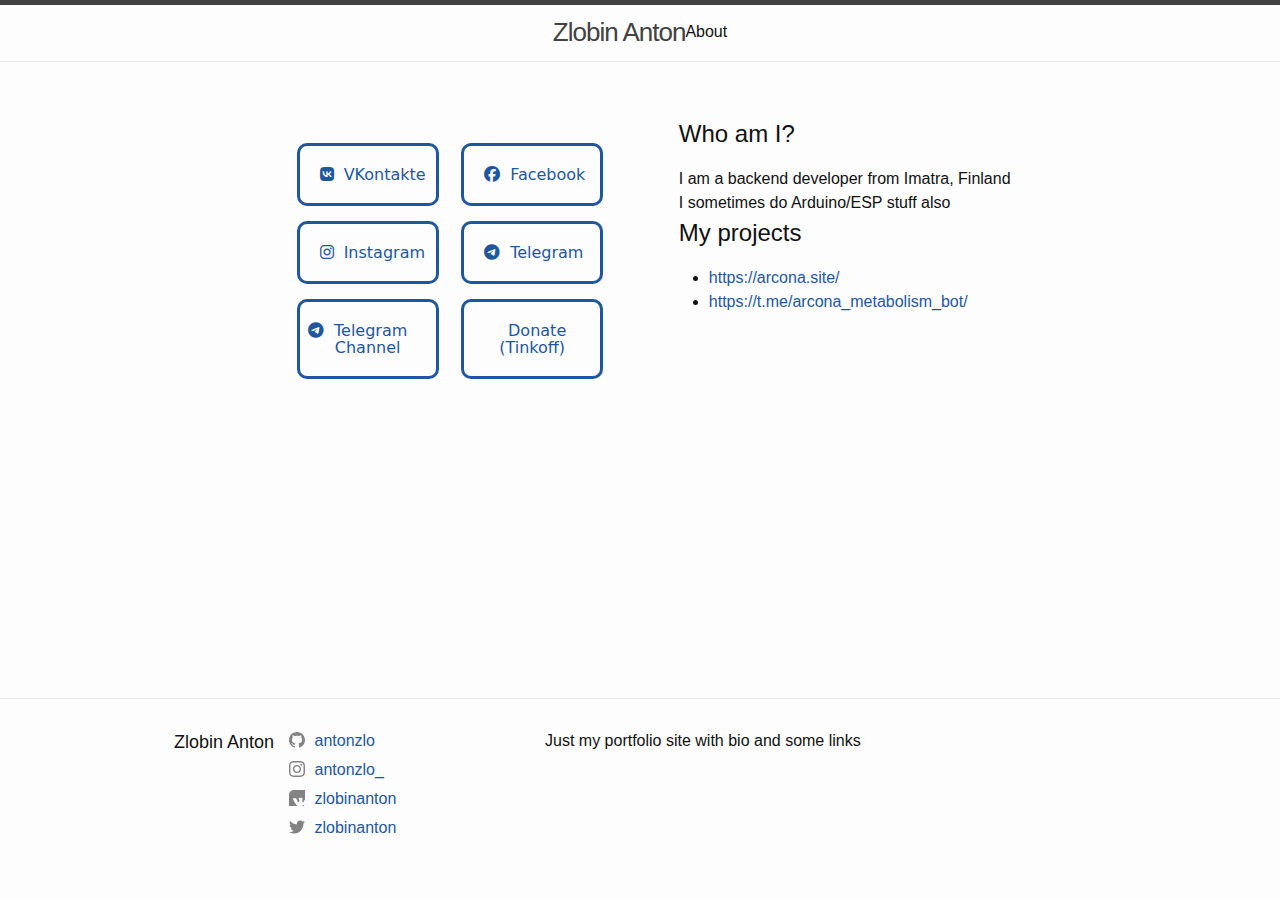
<file: index.html>
<!DOCTYPE html>
<html lang="en">
<head>
<style> 
@font-face {
    font-family: "FontAwesome";
    font-display: swap;
     font-weight:400;
		   src:url(//cdnjs.cloudflare.com/ajax/libs/font-awesome/6.4.0/webfonts/fa-brands-400.woff2) format("woff2"),
			   url(//cdnjs.cloudflare.com/ajax/libs/font-awesome/6.4.0/webfonts/fa-brands-400.ttf) format("truetype")
}
	
.fa {
  padding: 20px;
  font-size: 30px;
  width: 50px;
  text-align: center;
  text-decoration: none;
  border: solid;
    border-radius: 10px;
    border-spacing: 1px;
    min-width: 6em;

    display: inline-block;
    font: normal normal normal 14px/1 FontAwesome;
    font-size: inherit;
    text-rendering: auto;
    -webkit-font-smoothing: antialiased;
    -moz-osx-font-smoothing: grayscale
}
.multiline.fa-telegram:before  {
    margin-left: -20px;
}
/* Add a hover effect if you want */
.fa:hover {
  opacity: 0.7;
  }
	.fa-facebook:before {
    content: "\f09a"
}
	.fa-vk:before {
    content: "\f189"
}
	.fa-instagram:before {
    content: "\f16d"
}
	.fa-telegram:before {
    content: "\f2c6"
}

	
    .sn {
  margin-left:10px;
  font-family: system-ui, -apple-system, BlinkMacSystemFont, 'Segoe UI', Roboto, Oxygen, Ubuntu, Cantarell, 'Open Sans', 'Helvetica Neue', sans-serif;
  }</style>
  <meta charset="utf-8">
  <meta http-equiv="X-UA-Compatible" content="IE=edge">
  <meta name="viewport" content="width=device-width, initial-scale=1">
<title>Zlobin Anton | Just my portfolio site with bio and some links</title>
<meta property="og:title" content="Zlobin Anton">
<meta property="og:locale" content="en">
<meta name="description" content="Just my portfolio site with bio and some links">
<meta property="og:description" content="Just my portfolio site with bio and some links">
<link rel="canonical" href="https://zlobinanton.tk/">
<meta property="og:url" content="https://zlobinanton.tk/">
<meta property="og:site_name" content="Zlobin Anton">
<meta property="og:type" content="website">
<meta name="twitter:card" content="summary">
<meta property="twitter:title" content="Zlobin Anton">
<script type="application/ld+json">
{"@context":"https://schema.org","@type":"WebSite","description":"Just my portfolio site with bio and some links","headline":"Zlobin Anton","name":"Zlobin Anton","url":"https://zlobinanton.tk/"}</script>
<!--<link rel="preload" href="//cdnjs.cloudflare.com/ajax/libs/font-awesome/4.7.0/css/font-awesome.min.css" as="style" onload="this.onload=null;this.rel='stylesheet'">
<noscript><link rel="stylesheet" href="//cdnjs.cloudflare.com/ajax/libs/font-awesome/4.7.0/css/font-awesome.min.css"></noscript>-->
	<meta name="theme-color" content="#ffffff">
<link rel="icon" href="favicon.svg">
	<link rel="apple-touch-icon" sizes="180x180" href="/favicon-180.png">
	<meta name="msapplication-TileImage" content="/favicon-144.png">
	<meta name="msapplication-config" content="/browserconfig.xml">
	  <style>/** Reset some basic elements */
body, h1, h2, h3, h4, h5, h6, p, hr, dl, dd, ol, ul { margin: 0; padding: 0; }
/** Basic styling */
body { font: 400 16px/1.5 -apple-system, BlinkMacSystemFont, "Segoe UI", Roboto, Helvetica, Arial, sans-serif, "Apple Color Emoji", "Segoe UI Emoji", "Segoe UI Symbol"; color: #111; background-color: #fdfdfd; text-size-adjust: 100%; -webkit-font-feature-settings: "kern" 1; -moz-font-feature-settings: "kern" 1; -o-font-feature-settings: "kern" 1; font-feature-settings: "kern" 1; font-kerning: normal; display: flex; min-height: 100vh; flex-direction: column; }
/** Set `margin-bottom` to maintain vertical rhythm */
h1, h2, h3, h4, h5, h6, p, blockquote, pre, ul, ol, dl, figure, .highlight { margin-bottom: 15px; }
/** `main` element */
main { display: block; /* Default value of `display` of `main` element is 'inline' in IE 11. */ }
/** Lists */
ul, ol { margin-left: 30px; }
li > ul, li > ol { margin-bottom: 0; }
/** Headings */
h1, h2, h3, h4, h5, h6 { font-weight: 400; }
/** Links */
a { color: #1e57a0; text-decoration: none; transition: 0.2s all; }
a:visited { color: #1756a9; }
a:hover { color: #2196f3; text-decoration: underline; transition: 0.2s all; }
.social-media-list a:hover { text-decoration: none; }
.social-media-list a:hover .username { text-decoration: underline; }
/** Wrapper */
.wrapper { max-width: -webkit-calc(800px - (30px * 2)); max-width: calc(800px - (30px * 2)); margin-right: auto; margin-left: auto; padding-right: 30px; padding-left: 30px; }
@media screen and (max-width: 800px) { .wrapper { max-width: -webkit-calc(800px - (30px)); max-width: calc(800px - (30px)); padding-right: 15px; padding-left: 15px; } }
/** Clearfix */
.footer-col-wrapper:after, .wrapper:after { content: ""; display: table; clear: both; }
/** Icons */
.svg-icon { width: 16px; height: 16px; display: inline-block; fill: #828282; padding-right: 5px; vertical-align: text-top; }
.social-media-list li + li { padding-top: 5px; }
/** Site header */
.site-header { border-top: 5px solid #424242; border-bottom: 1px solid #e8e8e8; min-height: 55.95px; position: relative; }
.site-title { font-size: 26px; font-weight: 300; line-height: 54px; letter-spacing: -1px; margin-bottom: 0; float: left; }
.site-title, .site-title:visited { color: #424242; }
.site-nav { float: right; line-height: 54px; }
.site-nav .nav-trigger { display: none; }
.site-nav .menu-icon { display: none; }
.site-nav .page-link { color: #111; line-height: 1.5; }
.site-nav .page-link:not(:last-child) { margin-right: 20px; }
@media screen and (max-width: 600px) { 
    .site-nav { position: absolute; top: 9px; right: 15px; background-color: #fdfdfd; border: 1px solid #e8e8e8; border-radius: 5px; text-align: right; } .site-nav label[for="nav-trigger"] { display: block; float: right; width: 36px; height: 36px; z-index: 2; cursor: pointer; } .site-nav .menu-icon { display: block; float: right; width: 36px; height: 26px; line-height: 0; padding-top: 10px; text-align: center; } .site-nav .menu-icon > svg { fill: #424242; } .site-nav input ~ .trigger { clear: both; display: none; } .site-nav input:checked ~ .trigger { display: block; padding-bottom: 5px; } .site-nav .page-link { display: block; padding: 5px 10px; margin-left: 20px; } .site-nav .page-link:not(:last-child) { margin-right: 0; } 
}
/** Site footer */
.site-footer { border-top: 1px solid #e8e8e8; padding: 30px 0; }
.footer-heading { font-size: 18px; margin-bottom: 15px; }
.contact-list, .social-media-list { list-style: none; margin-left: 0; }
.footer-col-wrapper { font-size: 15px; color: #828282; margin-left: -15px; }
.footer-col { float: left; margin-bottom: 15px; padding-left: 15px; }
.footer-col-1 { width: -webkit-calc(35% - (30px / 2)); width: calc(35% - (30px / 2)); }
.footer-col-2 { width: -webkit-calc(20% - (30px / 2)); width: calc(20% - (30px / 2)); }
.footer-col-3 { width: -webkit-calc(45% - (30px / 2)); width: calc(45% - (30px / 2)); }
@media screen and (max-width: 800px) { .footer-col-1, .footer-col-2 { width: -webkit-calc(50% - (30px / 2)); width: calc(50% - (30px / 2)); } .footer-col-3 { width: -webkit-calc(100% - (30px / 2)); width: calc(100% - (30px / 2)); } }
@media screen and (max-width: 600px) { .footer-col { float: none; width: -webkit-calc(100% - (30px / 2)); width: calc(100% - (30px / 2)); } }
/** Page content */
.page-content { padding: 30px 0; flex: 1; }
@media screen and (min-width: 600px) {
    .wrapper {
        padding: 0px;
        max-width: 100%;
        justify-content: center;
        display: flex;
        align-content: center;
    } 
}</style>
</head>
<body><header class="site-header" role="banner">
  <div class="wrapper"><a class="site-title" rel="author" href="/">Zlobin Anton</a><nav class="site-nav">
        <input type="checkbox" id="nav-trigger" class="nav-trigger">
        <label for="nav-trigger">
          <span class="menu-icon">
            <svg viewBox="0 0 18 15" width="18px" height="15px">
              <path d="M18,1.484c0,0.82-0.665,1.484-1.484,1.484H1.484C0.665,2.969,0,2.304,0,1.484l0,0C0,0.665,0.665,0,1.484,0 h15.032C17.335,0,18,0.665,18,1.484L18,1.484z M18,7.516C18,8.335,17.335,9,16.516,9H1.484C0.665,9,0,8.335,0,7.516l0,0 c0-0.82,0.665-1.484,1.484-1.484h15.032C17.335,6.031,18,6.696,18,7.516L18,7.516z M18,13.516C18,14.335,17.335,15,16.516,15H1.484 C0.665,15,0,14.335,0,13.516l0,0c0-0.82,0.665-1.483,1.484-1.483h15.032C17.335,12.031,18,12.695,18,13.516L18,13.516z"></path>
            </svg>
          </span>
        </label>
        <div class="trigger"><a class="page-link" href="/about/">About</a></div>
      </nav></div>
</header>
<main class="page-content" aria-label="Content">
      <div class="wrapper" style="padding: 0px;max-width: 100%;">
        <div class="home" style="display:grid;grid-template-columns: 50% 50%;grid-gap: 15px;padding: 4%;margin-right: 0.5em;max-width: 600px;">
          <a href="https://vk.com/zlobinanton" class="fa fa-vk"><span class='sn'>VKontakte</span></a>
<a href="https://facebook.com/vk.zlobinanton" class="fa fa-facebook"><span class='sn'>Facebook</span></a>
<a href="https://instagram.com/antonzlo_" class="fa fa-instagram"><span class='sn'>Instagram</span></a>
<a href="https://t.me/antonzlo" class="fa fa-telegram"><span class='sn'>Telegram</span></a>     
 <a href="https://t.me/antonzlo_channel" class="fa fa-telegram multiline"><span class='sn'>Telegram Channel</span></a>     
 <a href="https://tinkoffbank.onelink.me/1923863684?c=crowdlink&af_dp=tinkoffbank://Main/TransferToPeople?targetAccountId=5184614765&af_cost_model=mln.unp" class="fa fa-tinkoff"><span class="sn">Donate (Tinkoff)</span></a>    </div>
<div class="home" style="padding: 1.5em;">
        <h2>Who am I?</h2>
<span>I am a backend developer from Imatra, Finland<br>I sometimes do Arduino/ESP stuff also</span><h2>My projects
</h2><span><ul><li class='lin'>https://arcona.site/</li>
  <li class='lin'>https://t.me/arcona_metabolism_bot/</li></ul></span>    
        </div>
      </div>
  <script>document.querySelectorAll('li.lin').forEach(x=>x.innerHTML = `<a href='${x.innerText}'>${x.innerText}</a>`)</script>
    </main><footer class="site-footer h-card">
  <data class="u-url" href="/"></data>
  <div class="wrapper">
    <h2 class="footer-heading">Zlobin Anton</h2>
      <div class="footer-col footer-col-2"><ul class="social-media-list">
        <li><a href="https://github.com/antonzlo"><svg class="svg-icon"><use xlink:href="/assets/minima-social-icons.svg#github"></use></svg> <span class="username">antonzlo</span></a></li>
        <li><a href="https://instagram.com/antonzlo_"><svg class="svg-icon"><use xlink:href="/assets/minima-social-icons.svg#instagram"></use></svg> <span class="username">antonzlo_</span></a></li>
        <li><a href="https://vk.com/zlobinanton"><svg class="svg-icon"><use xlink:href="/assets/minima-social-icons.svg#vk"></use></svg> <span class="username">zlobinanton</span></a></li>
        <li><a href="https://www.twitter.com/zlobinanton"><svg class="svg-icon"><use xlink:href="/assets/minima-social-icons.svg#twitter"></use></svg> <span class="username">zlobinanton</span></a></li></ul>
</div>
      <div class="footer-col footer-col-3">
        <p>Just my portfolio site with bio and some links</p>
      </div>
    </div>
  </div>
</footer>
<script async src="https://www.googletagmanager.com/gtag/js?id=G-VXX28RMKDT"></script>
<script>
  window.dataLayer = window.dataLayer || [];
  function gtag(){dataLayer.push(arguments);}
  gtag('js', new Date());
  gtag('config', 'G-VXX28RMKDT');
</script>
</body></html>
</file>
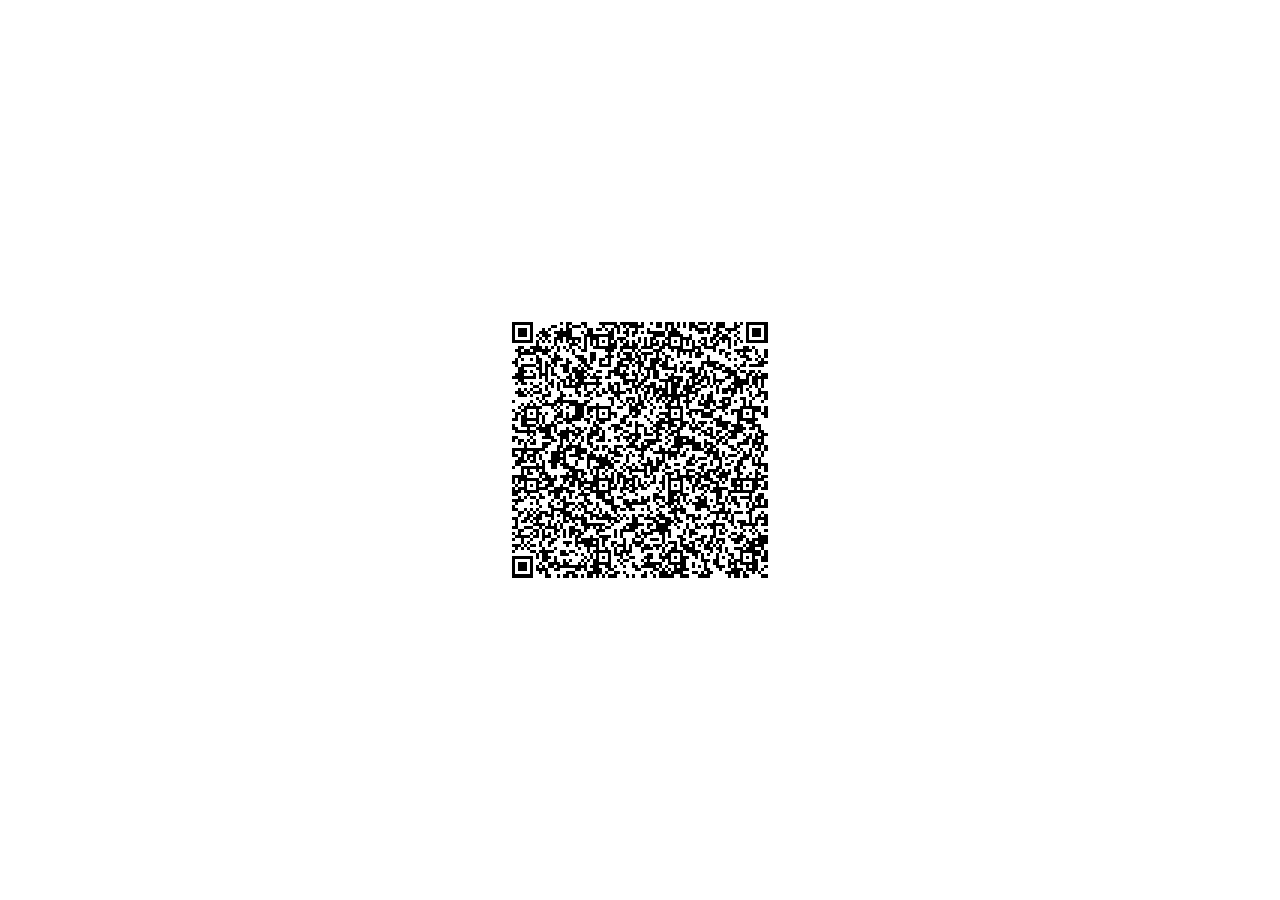
<file: led/index.html>
<!DOCTYPE html>
<html lang="en">
<head>
    <meta charset="UTF-8">
    <meta name="viewport" content="width=device-width, initial-scale=1.0">
    <meta name="theme-color" content="#000000">
    <title>P2P</title>

    <link rel="manifest" href="manifest.json">
    <link rel="apple-touch-icon" href="favicon-192.png">
    <script>
        if ('serviceWorker' in navigator) {
            navigator.serviceWorker.register('service-worker.js');
        }
    </script>
    <style>
        html, body {
            margin: 0;
            padding: 0;
            width: 100%;
            height: 100%;
            display: flex;
            justify-content: center;
            align-items: center;
        }
        #qrcode {
            width: 256px;
            height: 256px;
            margin: 10px;
        }
    </style>
    <script src="qrcode.min.js"></script>
</head>
<body>
    <div id="qrcode"></div>
    <script>
        // try to negotiate a connection locally without a signaling server
        const p2p = new RTCPeerConnection({

        });
        p2p.onicecandidate = (event) => {
            if(event.candidate){
                console.log('New ICE candidate: ', JSON.stringify(event.candidate));
            }
            else console.log(event);
        }
        p2p.oniceconnectionstatechange = (event) => {
            console.log('ICE connection state change: ', p2p.iceConnectionState);
        }
        p2p.onicegatheringstatechange = (event) => {
            console.log('ICE gathering state change: ', p2p.iceGatheringState);
        }
        p2p.onnegotiationneeded = (event) => {
            console.log('Negotiation needed: ', event);
        }
        p2p.onsignalingstatechange = (event) => {
            console.log('Signaling state change: ', p2p.signalingState);
        }
        p2p.ontrack = (event) => {
            console.log('Track: ', event);
        }
        p2p.ondatachannel = (event) => {
            console.log('Data channel: ', event);
        }
        p2p.onconnectionstatechange = (event) => {
            console.log('Connection state change: ', p2p.connectionState);
        }
        p2p.onicecandidateerror = (event) => {
            console.log('ICE candidate error: ', event);
        }
        // initiate the connection
        p2p.createOffer({
            offerToReceiveAudio: false,
            offerToReceiveVideo: false  
        }).then((offer) => {
            console.log('Offer: ', offer);
            let qr = new QRCode(document.getElementById('qrcode'), {
                text: 'https://zlobinanton.ovh/control/?offer='+encodeURIComponent(JSON.stringify(offer)),
                width: 256,
                height: 256
            });
            //document.write(JSON.stringify(offer));
            p2p.setLocalDescription(offer);
        }).catch((error) => {
            console.error('Error creating offer: ', error);
        });
        // fullscreen the QR code
        /* document.getElementById('qrcode').style.width = '100%';
        document.getElementById('qrcode').style.height = '100%';
        // fullscreen the window
        document.body.style.width = '100%';
        document.body.style.height = '100%'; */
        // request fullscreen
        document.getElementById('qrcode').onclick = () => {
            document.body.requestFullscreen();
        }
        
        
    </script>
</body>
</html>
</file>
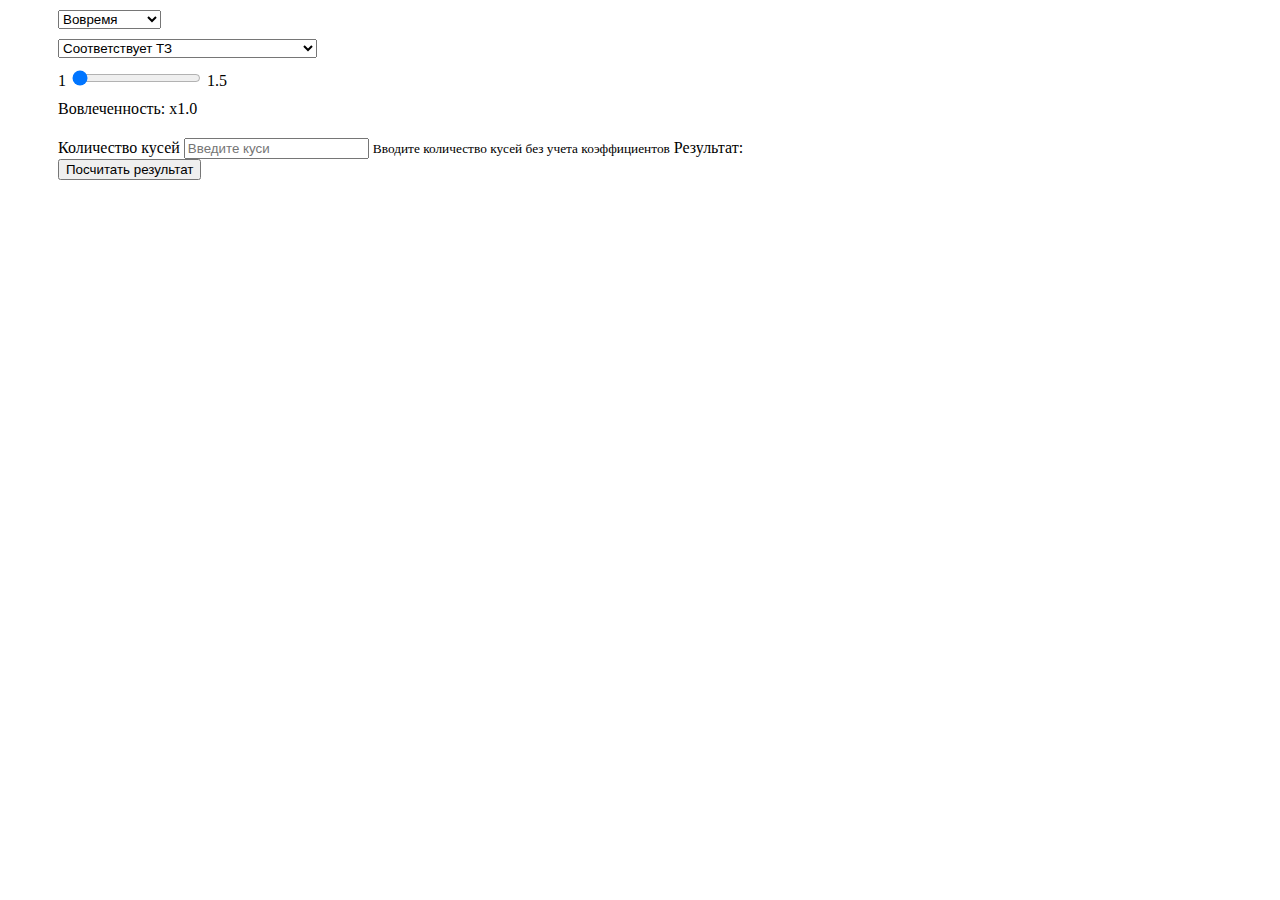
<file: fh_calc.html>
<!DOCTYPE html>
<html lang="ru" xmlns:th="http://www.w3.org/1999/html">
  <head>
    <!-- Кодировка веб-страницы -->
    <meta charset="utf-8" />
    <!-- Настройка viewport -->
    <meta name="viewport" content="width=device-width, initial-scale=1" />
    <title>Calculator</title>

    <!-- Bootstrap CSS (Cloudflare CDN) -->
    <link
      rel="stylesheet"
      href="https://cdnjs.cloudflare.com/ajax/libs/twitter-bootstrap/4.6.1/css/bootstrap.min.css"
      integrity="sha512-T584yQ/tdRR5QwOpfvDfVQUidzfgc2339Lc8uBDtcp/wYu80d7jwBgAxbyMh0a9YM9F8N3tdErpFI8iaGx6x5g=="
      crossorigin="anonymous"
      referrerpolicy="no-referrer" />
    <!-- jQuery (Cloudflare CDN) -->
    <script
      defer
      src="https://cdnjs.cloudflare.com/ajax/libs/jquery/3.6.0/jquery.min.js"
      integrity="sha512-894YE6QWD5I59HgZOGReFYm4dnWc1Qt5NtvYSaNcOP+u1T9qYdvdihz0PPSiiqn/+/3e7Jo4EaG7TubfWGUrMQ=="
      crossorigin="anonymous"
      referrerpolicy="no-referrer"></script>
    <!-- Bootstrap Bundle JS (Cloudflare CDN) -->
    <script
      defer
      src="https://cdnjs.cloudflare.com/ajax/libs/twitter-bootstrap/4.6.1/js/bootstrap.min.js"
      integrity="sha512-UR25UO94eTnCVwjbXozyeVd6ZqpaAE9naiEUBK/A+QDbfSTQFhPGj5lOR6d8tsgbBk84Ggb5A3EkjsOgPRPcKA=="
      crossorigin="anonymous"
      referrerpolicy="no-referrer"></script>
  </head>
  <body>
    <!-- Контент страницы -->
    <div class="row" style="padding-left: 50px">
      <div class="col" style="margin-top: 10px">
        <select class="btn btn-secondary">
          <option value="0.8">Срок упущен</option>
          <option selected value="1">Вовремя</option>
          <option value="1.2">Быстрее</option>
        </select>
      </div>
    </div>

    <div class="row" style="padding-left: 50px">
      <div class="col" style="margin-top: 10px">
        <div></div>

        <select class="btn btn-secondary">
          <option selected value="1">Соответствует ТЗ</option>
          <option value="1.1">Ответственный подход к задаче</option>
          <option value="1.2">Получена благодарность от заказчика</option>
        </select>

        <div></div>
      </div>
    </div>
    <div></div>
    <div class="row" style="padding-left: 50px">
      <div class="col" style="margin-top: 10px">
        <span>1</span>
        <input type="range" class="form-range" min="1" max="1.5" step="0.05" value="1" id="customRange3" />
        <span>1.5</span>
      </div>
    </div>

    <div class="row" style="padding-left: 50px">
      <div class="col" style="margin-top: 10px"><span>Вовлеченность: х</span><output for="customRange3" id="customRange3Output">1.0</output></div>
    </div>

    <!--<div class="row" style="padding-left: 50px">-->
    <!--    <div class="col" style="margin-top: 10px">-->
    <!--        <input type="button" value="Посчитать результат"-->
    <!--        onclick="window.location.href='/calculator/result'">-->
    <!--    </div>-->
    <!--</div>-->
    <div class="col-sm" style="padding-left: 50px">
      <div style="margin-top: 20px">
        <div class="form-group">
          <label for="placeholder">Количество кусей</label>
          <input type="number" class="form-control" id="placeholder" placeholder="Введите куси" />
          <small id="placeholderHelp" class="form-text text-muted">Вводите количество кусей без учета коэффициентов</small>
          <span>Результат:</span>
          <div id="str"></div>
        </div>

        <!--    <div class="form-check">-->
        <!--        <input type="checkbox" class="form-check-input" id="exampleCheck1">-->
        <!--        <label class="form-check-label" for="exampleCheck1">Check me out</label>-->
        <!--    </div>-->
        <!--    <button type="submit" class="btn btn-primary" id="result-button">-->
        <!--        Посчитать результат</button>-->

        <input type="button" value="Посчитать результат" color="blue" id="result-button" />
      </div>
    </div>

    <script>
      
      document.addEventListener("DOMContentLoaded", function () {
        let resultButton = document.getElementById("result-button");
      let firstSelect = document.querySelector("select");
      let secondSelect = document.querySelectorAll("select")[1];
      let inputRange = document.querySelectorAll('input[type="range"]')[0];
      let number = document.querySelectorAll('input[type="number"]')[0];
      function calculate() {
        let coof = Number(firstSelect.value) * Number(secondSelect.value) * Number(inputRange.value);
          let result = coof * Number(number.value);
          let str = document.getElementById("str");
          //round to 2 digits after dot
          str.innerHTML = `Coof: x${coof.toFixed(2)} = ${result.toFixed(2)}`;
         document.getElementById("customRange3Output").innerHTML = inputRange.value;
      }
        resultButton.addEventListener("click", function () {
            calculate();
            });
        firstSelect.addEventListener("input", function () {
            calculate();
        });
        secondSelect.addEventListener("input", function () {
            calculate();
        });
        inputRange.addEventListener("input", function () {
            calculate();
        });
        number.addEventListener("input", function () {
            calculate();
        });

      });
    </script>
  </body>
</html>
</file>
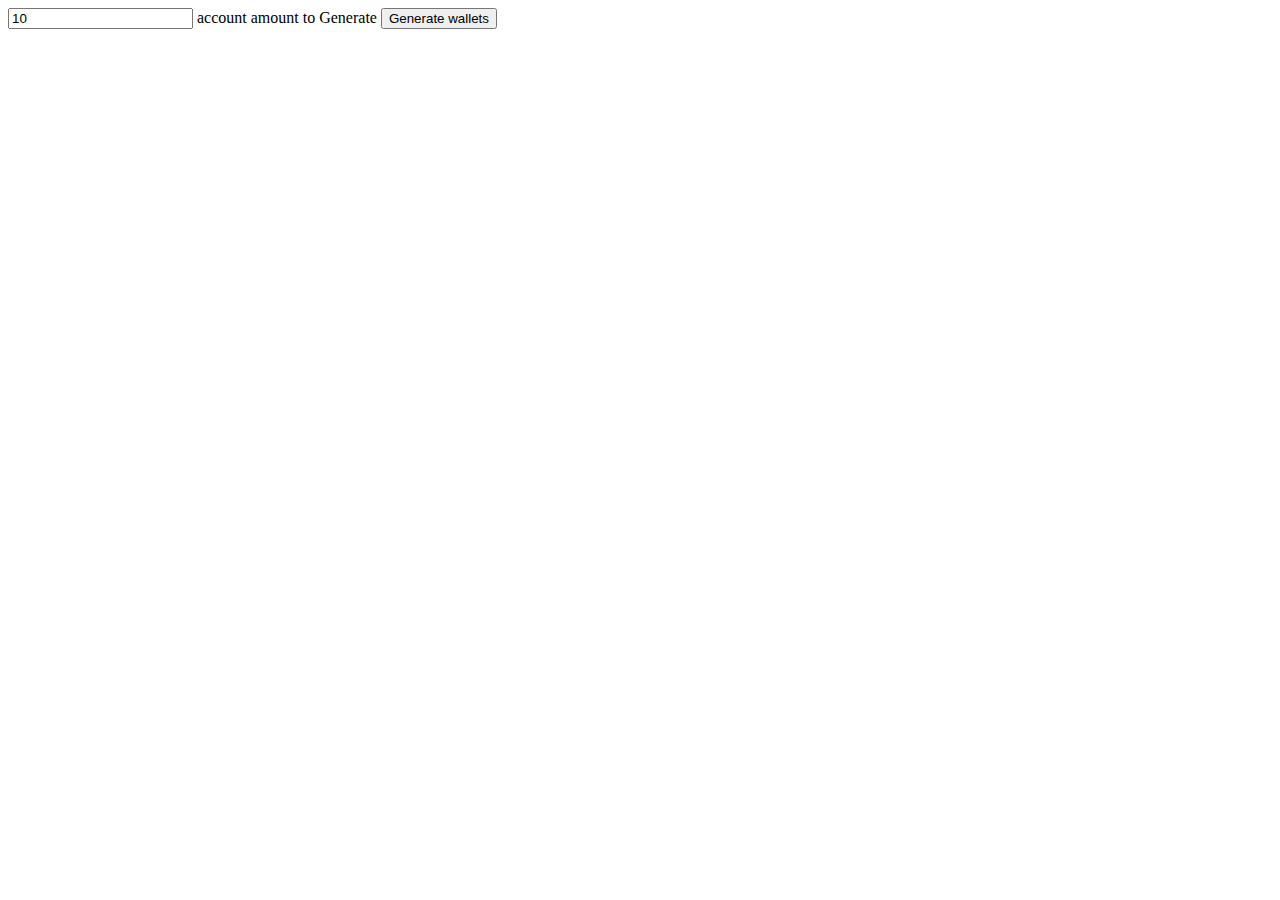
<file: gen.html>
<!DOCTYPE html>
<html>
    <head>
    <title>Wallet Generator</title>
    <script src="https://cdn.ethers.io/lib/ethers-5.6.umd.min.js" type="text/javascript"></script>
    <!--<script src="https://unpkg.com/aptos@latest/dist/index.global.js"></script>-->
    <!-- <script src="https://cdnjs.cloudflare.com/ajax/libs/web3/1.8.0/web3.min.js" integrity="sha512-bSQ2kf76XufUYS/4XinoHLp5S4lNOyRv0/x5UJACiOMy8ueqTNwRFfUZWmWpwnczjRp9SjiF1jrXbGEim7Y0Xg==" crossorigin="anonymous" referrerpolicy="no-referrer"></script>
     --></head>
<body>
    <div class="wrapper">
        <input type="slider" min="1" max="100" step="1" value="10" name="count">
        <label for="count">account amount to Generate</label>
        <input id="ok" type="button" value="Generate wallets">
        <pre id="out" user-select="all" onclick="navigator.clipboard.writeText(this.innerText)"></pre>
    </div>
    <script>
        /*
        DIMA NE PIZDI PJJJJJ
        DIMA NE PIZDI PJJJJJ
        DIMA NE PIZDI PJJJJJ
        DIMA NE PIZDI PJJJJJ
        DIMA NE PIZDI PJJJJJ
        DIMA NE PIZDI PJJJJJ
        DIMA NE PIZDI PJJJJJ
        DIMA NE PIZDI PJJJJJ
        DIMA NE PIZDI PJJJJJ
        */
        let out = document.querySelector('#out');
        //let web3 = new Web3();
        function log(a) {
            out.innerText += '\n'+JSON.stringify(a);
        }
        let accounts;
        function notifyMe(a) {
if (!("Notification" in window)) {
// Check if the browser supports notifications
alert("This browser does not support desktop notification");
} else if (Notification.permission === "granted") {
// Check whether notification permissions have already been granted;
// if so, create a notification
const notification = new Notification(a);
// …
} else if (Notification.permission !== "denied") {
// We need to ask the user for permission
Notification.requestPermission().then((permission) => {
  // If the user accepts, let's create a notification
  if (permission === "granted") {
    const notification = new Notification(a);
    // …
  }
});
}

// At last, if the user has denied notifications, and you
// want to be respectful there is no need to bother them anymore.
}
let limit = 1;
        document.addEventListener('DOMContentLoaded',async (event) => {
           
           Notification.requestPermission();
           //let web3 = new Web3();
           
            document.querySelector('#ok').addEventListener('click',async ()=>{
                
                //const address = accounts[0];

                accounts_cnt = Number(document.querySelector('input').value);
    
                out.innerText += `\nAccounts = ${accounts_cnt}, max 100`;
                // accounts_cnt = 3; // test

                accounts = Array(accounts_cnt).fill('').map((x,i)=>{ x = (ethers.Wallet.createRandom()); log((i+1) + "," + x.mnemonic.phrase + ',' + x.address); });

                notifyMe('ААА БЛЕАТЬ Done нах')
                
            });
        });
    </script>


</body></html>
</file>
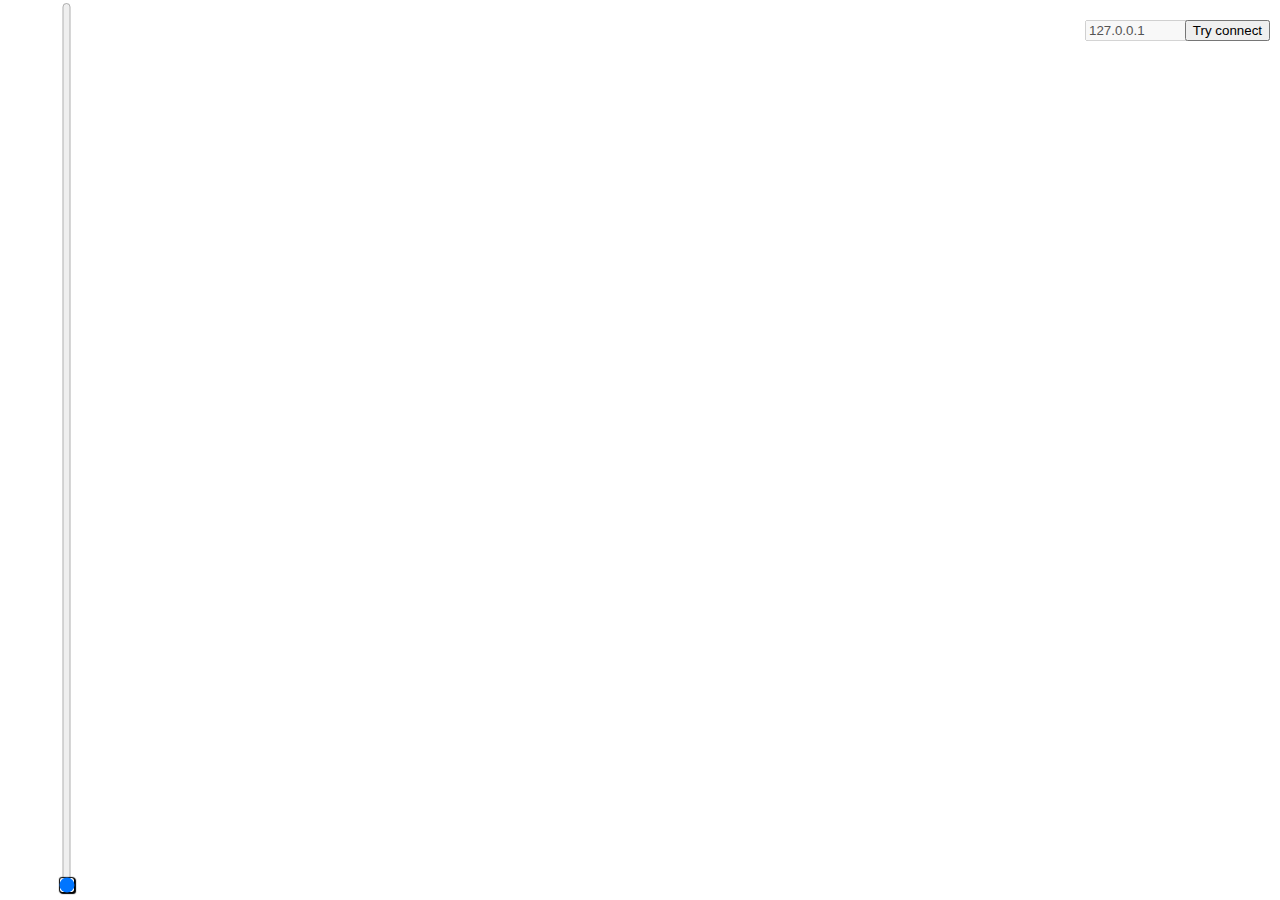
<file: lovense-bluetooth.html>
<html><head><style>input[type=range]::-webkit-slider-thumb {
  -webkit-appearance: none;
  border: 1px solid #000000;
  height: 56px;
  width: 16px;
  border-radius: 3px;
  background: #ffffff;
  cursor: pointer;
  margin-top: -14px; /* You need to specify a margin in Chrome, but in Firefox and IE it is automatic */
  box-shadow: 1px 1px 1px #000000, 0px 0px 1px #0d0d0d; /* Add cool effects to your sliders! */
}
	input[type=range]:focus::-webkit-slider-runnable-track {
  background: #ff67e5;
}</style><title>Lovense controller</title><meta name="viewport" content="width=device-width, initial-scale=1"></head>
<body style='margin:0px;padding:0px;'>
	<p id='out' style='position:absolute;right: 10px; top:30px;'></p>
<input id="str" type="range" placeholder='strength' max="20" min="0" value="0" style='writing-mode: bt-lr; /* IE */
    -webkit-appearance: slider-vertical;height: 99%'>
	<input type='text' disabled id='ip' style='position:absolute;right:10px;top:20px;' placeholder='ip' value='127.0.0.1'>
<button id="click" style='position:absolute;right:10px;top:20px;'>Try connect</button>

</body>
<script>
	
	let myStorage = window.localStorage;
	const bleNusServiceUUID  = ["50300001-0023-4bd4-bbd5-a6920e4c5653",'0000fff0-0000-1000-8000-00805f9b34fb','6e400001-b5a3-f393-e0a9-e50e24dcca9e','45440001-0023-4bd4-bbd5-a6920e4c5653'];

const MTU = 40;

var bleDevice;
var bleServer;
var nusService;
var rxCharacteristic;
var txCharacteristic;
let temp = '',queue = [];
var connected = false;

function connectionToggle() {
    if (connected) {
        disconnect();
    } else {
        connect();
    }
    document.getElementById('terminal').focus();
}

// Sets button to either Connect or Disconnect
function setConnButtonState(enabled) {
    if (enabled) {
        document.getElementById("click").innerHTML = "Disconnect";
    } else {
        document.getElementById("click").innerHTML = "Connect";
    }
}

function connect() {
    if (!navigator.bluetooth) {
        console.log('WebBluetooth API is not available.\r\n' +
                    'Please make sure the Web Bluetooth flag is enabled.');
       
        return;
    }
    console.log('Requesting Bluetooth Device...');
    navigator.bluetooth.requestDevice({
        //filters: [{services: []}]
        optionalServices: bleNusServiceUUID,
        acceptAllDevices: true
    })
    .then(device => {
        bleDevice = device; 
        console.log('Found ' + device.name);
        console.log('Connecting to GATT Server...');
        bleDevice.addEventListener('gattserverdisconnected', onDisconnected);
        return device.gatt.connect();
    })
    .then(async server => {
        console.log('Locate NUS service');
	    let list = await server.getPrimaryServices();
	    
        return list.find(x=>bleNusServiceUUID.includes(x.uuid)) || await server.getPrimaryServices()[0];
    }).then(service => {
        nusService = service;
        console.log('Found NUS service: ' + service.uuid);
    })
    .then(async () => {
        console.log('Locate RX characteristic');
        return await nusService.getCharacteristics();
    })
    .then(characteristic => {
        rxCharacteristic = characteristic.find(x=>x?.properties.write);
        console.log('Found RX characteristic');
        return characteristic;
    })
    .then(characteristic => {
        txCharacteristic = characteristic.find(x=>x?.properties.notify);
        console.log('Found TX characteristic');
    })
    .then(() => {
        console.log('Enable notifications');
        return txCharacteristic.startNotifications();
    })
    .then(() => {
        console.log('Notifications started');
        txCharacteristic.addEventListener('characteristicvaluechanged',
                                          handleNotifications);
        connected = true;
        //window.term_.io.println('\r\n' + bleDevice.name + ' Connected.');
        //nusSendString('\r');
	    snd('DeviceType;').then(()=>snd('Battery;'));
        setConnButtonState(true);
    })
    .catch(error => {
        console.log('' + error);
        //window.term_.io.println('' + error);
        if(bleDevice && bleDevice.gatt.connected)
        {
            bleDevice.gatt.disconnect();
        }
    });
}

function disconnect() {
    if (!bleDevice) {
        console.log('No Bluetooth Device connected...');
        return;
    }
    console.log('Disconnecting from Bluetooth Device...');
    if (bleDevice.gatt.connected) {
        bleDevice.gatt.disconnect();
        connected = false;
        setConnButtonState(false);
        console.log('Bluetooth Device connected: ' + bleDevice.gatt.connected);
    } else {
        console.log('> Bluetooth Device is already disconnected');
    }
}

function onDisconnected() {
    connected = false;
    console.log('disconnect');
    setConnButtonState(false);
}

function handleNotifications(event) {
    console.log('notification: ');
    let value = event.target.value;
	
    // Convert raw data bytes to character values and use these to 
    // construct a string.
    let str = "";
    for (let i = 0; i < value.byteLength; i++) {
        str += String.fromCharCode(value.getUint8(i));
    }
    console.log(str);
	document.querySelector('#out').innerHTML += `<br><-${str}`;
	if(/\w:\d{1,2}:\w{12};/i.test(str)) document.querySelector('#out').innerText = str;
	if(/\d{1,2};/i.test(str)) document.querySelector('#out').innerText += str;
}
let isnext = false;
async function snd(s) {
    if(bleDevice && bleDevice.gatt.connected) {
        console.log("send: " + s);
	    document.querySelector('#out').innerHTML += `<br>->${s}`;
        let val_arr = new Uint8Array(s.length)
        for (let i = 0; i < s.length; i++) {
            let val = s[i].charCodeAt(0);
            val_arr[i] = val;
        }
	    queue.push(val_arr);
	    if(!isnext) next();
        //await sendNextChunk(val_arr);
    } else {
        console.log('Not connected to a device yet.');
    }
}

async function sendNextChunk(a) {
    let chunk = a.slice(0, MTU);
    await rxCharacteristic.writeValue(chunk)
      .then(async function() {
          if (a.length > MTU) {
              await sendNextChunk(a.slice(MTU));
          }
      });
}


async function next () {
	isnext = true;
	if(bleDevice && bleDevice.gatt.connected && queue.length > 0) {
 		await rxCharacteristic.writeValue(queue.splice(0,1)[0]).then(next);	
	} else isnext = false;
}

	async function send() {
let vib = document.querySelector('#str').value;
await snd(`Vibrate:${vib};`);

}
	
	function connectOld() {
	document.querySelector('#out').innerText = 'Loading...';
	(async ()=>{
	fetch('https://'+ip+'.lovense.club:'+port+'/command', {method:'post', body: '{  "command": "GetToys"}'}).then(async e => {
		e = await e.json();
	window.toys = JSON.parse(e.data.toys);
	document.querySelector('#str').disabled=false;
document.querySelector('#out').innerText = Object.keys(toys).map(x=>`${toys[x].name}${toys[x].nickname ? ` (${toys[x].nickname})` : ''} - ${toys[x].battery}%`).join('<br>');
}).catch(e=>(document.querySelector('#str').disabled=true) && ( document.querySelector('#out').innerText = 'Error1 - ' +e.toString() )  );	
	})().catch(e=>(document.querySelector('#str').disabled=true)&&(document.querySelector('#out').innerText = 'Error - '+e.toString() ) );
	}
	
document.addEventListener("DOMContentLoaded", function(event) { 

  document.querySelector('#click').addEventListener('click',connect);
	
	 document.querySelector('#str').addEventListener('input',send);
});

</script></html>
</file>
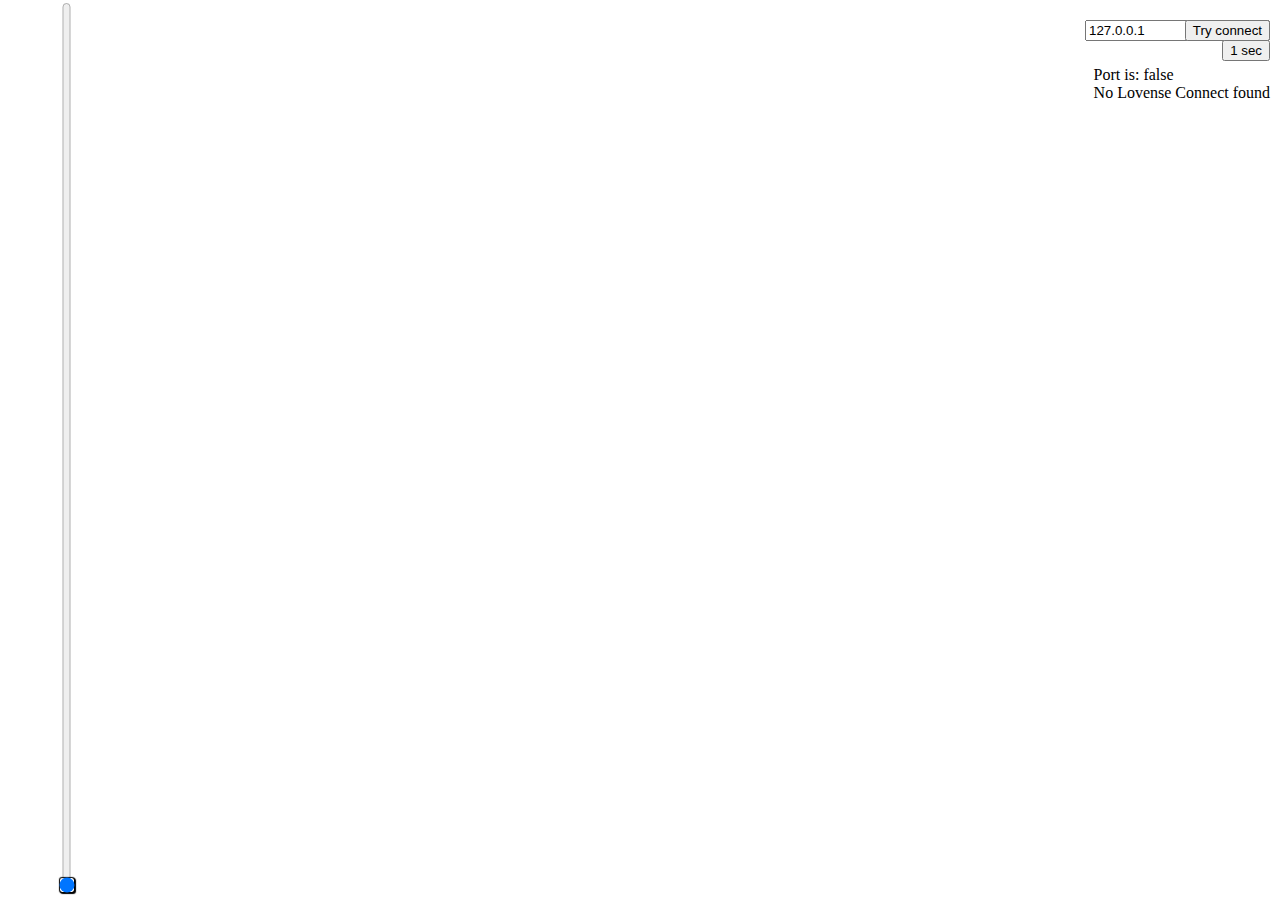
<file: lovense.html>
<html><head><style>input[type=range]::-webkit-slider-thumb {
  -webkit-appearance: none;
  border: 1px solid #000000;
  height: 56px;
  width: 16px;
  border-radius: 3px;
  background: #ffffff;
  cursor: pointer;
  margin-top: -14px; /* You need to specify a margin in Chrome, but in Firefox and IE it is automatic */
  box-shadow: 1px 1px 1px #000000, 0px 0px 1px #0d0d0d; /* Add cool effects to your sliders! */
}
	input[type=range]:focus::-webkit-slider-runnable-track {
  background: #ff67e5; 
}</style><title>Lovense controller</title><meta name="viewport" content="width=device-width, initial-scale=1">
<script src="/lovense.js"></script>
</head>
<body style='margin:0px;padding:0px;'>
	<p id='out' style='position:absolute;right: 10px; top:50px;'></p>
<input id="str" type="range" placeholder='strength' max="20" min="0" value="0" style='writing-mode: bt-lr; /* IE */
    -webkit-appearance: slider-vertical;height: 99%'>
	<input type='text' id='ip' style='position:absolute;right:10px;top:20px;' placeholder='ip' value='127.0.0.1'>
<button id="click" style='position:absolute;right:10px;top:20px;'>Try connect</button>
<button id="clic1" style='position:absolute;right:10px;top:40px;'>1 sec</button>
</body>
<script>
	let myStorage = window.localStorage;
	let ip = myStorage.getItem('lovense-demo-ip') || '127-0-0-1', port = myStorage.getItem('lovense-demo-port') || 30010;

	function send() {
		let vib = document.querySelector('#str').value;
		vibrate(ip, port, vib)
		.then(console.log)
		.catch(e=>{
			document.querySelector('#str').disabled = true;
			document.querySelector('#out').innerText = 'Error ' + e;
		});
	}

	function ipChange(e) {
		ip = e.target.value;
		if(/\d{1,3}\.\d{1,3}\.\d{1,3}\.\d{1,3}/i.test(ip)) {
			ip=ip.replace(/\./g,'-');
			document.querySelector('#click').disabled=false;
			myStorage.setItem('lovense-demo-ip',ip);
		} else document.querySelector('#str').disabled=document.querySelector('#click').disabled=true;
	}

	function connect() {
		document.querySelector('#out').innerText = 'Loading...';
		(async ()=>{
			await findPort(ip).then(e=> {
				document.querySelector('#str').disabled = false;
				if(e) port = e;
				document.querySelector('#out').innerHTML = `Port is: ${e}<br>` + (e ? parseToys(window.toys)||JSON.stringify(window.toys) : 'No Lovense Connect found');
			}).catch(e=>(document.querySelector('#str').disabled = true) && ( document.querySelector('#out').innerText = 'Error1 - ' + e.toString() )  );	
		})().catch(e=>(document.querySelector('#str').disabled = true)&&(document.querySelector('#out').innerText = 'Error - ' + e.toString() ) );
	}

	document.addEventListener("DOMContentLoaded", function(event) { 
		if(ip) connect(document.querySelector('#ip').value = ip.replace(/-/g, '.'));
		document.querySelector('#click').addEventListener('click', connect);
		document.querySelector('#clic1').addEventListener('click', ()=>{
			if(window.toys) avibrate(ip,port,20,'',1);
		});
		document.querySelector('#ip').addEventListener('change', ipChange);
		document.querySelector('#ip').addEventListener('keydown', (e)=>{
		e = e || window.event;
		if(e.keyCode == 13) {
			connect();
		}
	});
	document.querySelector('#str').addEventListener('input',send);
});

</script></html>
</file>
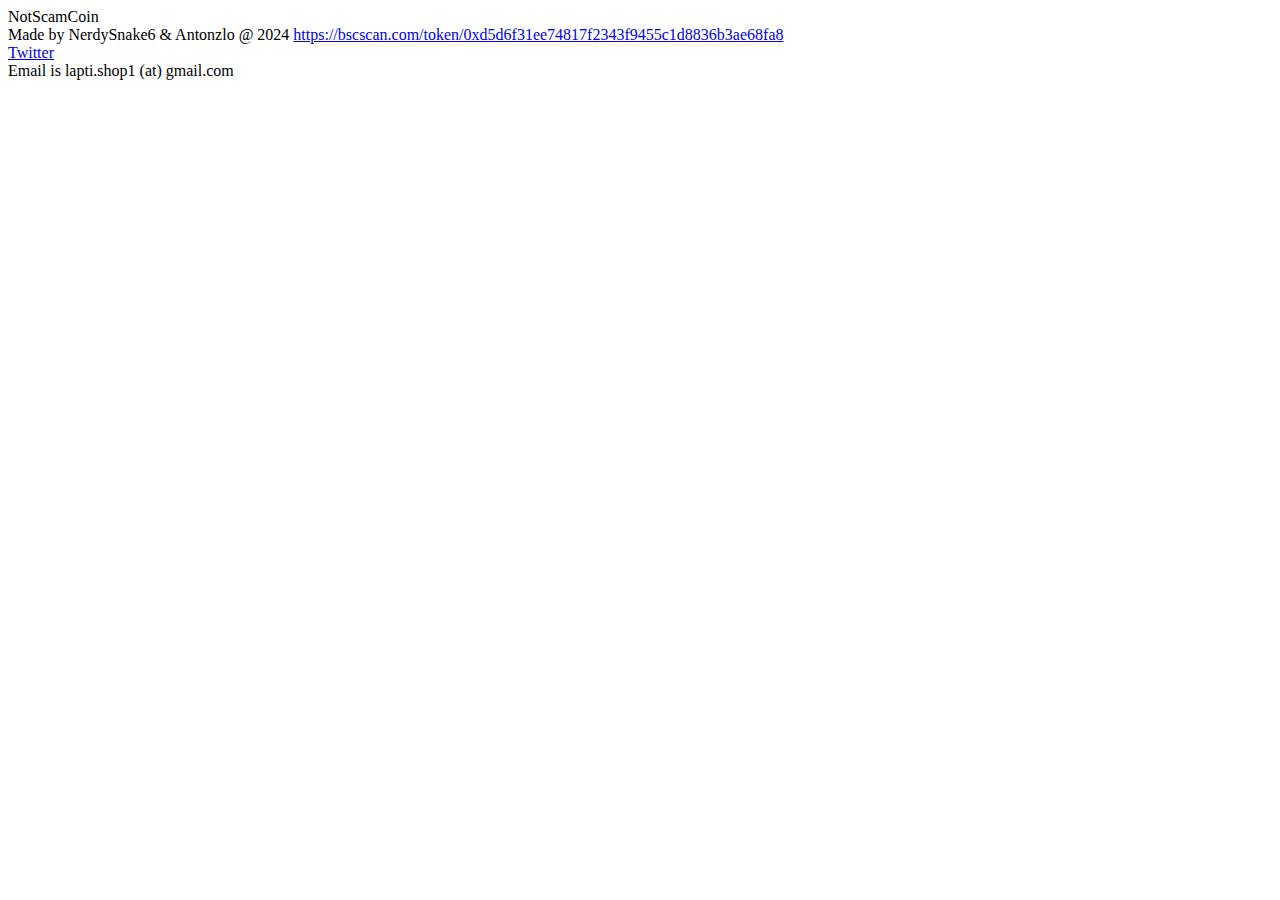
<file: notscamcoin.html>
<!DOCTYPE html>
<html lang="en">
<head>
    <meta charset="UTF-8">
    <meta name="viewport" content="width=device-width, initial-scale=1.0">
    <title>NotScamCoin</title>
</head>
<body>
    NotScamCoin<br>Made by NerdySnake6 & Antonzlo @ 2024
    <a href="https://bscscan.com/token/0xd5d6f31ee74817f2343f9455c1d8836b3ae68fa8">https://bscscan.com/token/0xd5d6f31ee74817f2343f9455c1d8836b3ae68fa8</a><br>
    <a href="https://twitter.com/LaptiNotScam">Twitter</a><br>
    Email is lapti.shop1 (at) gmail.com

</body>
</html>
</file>
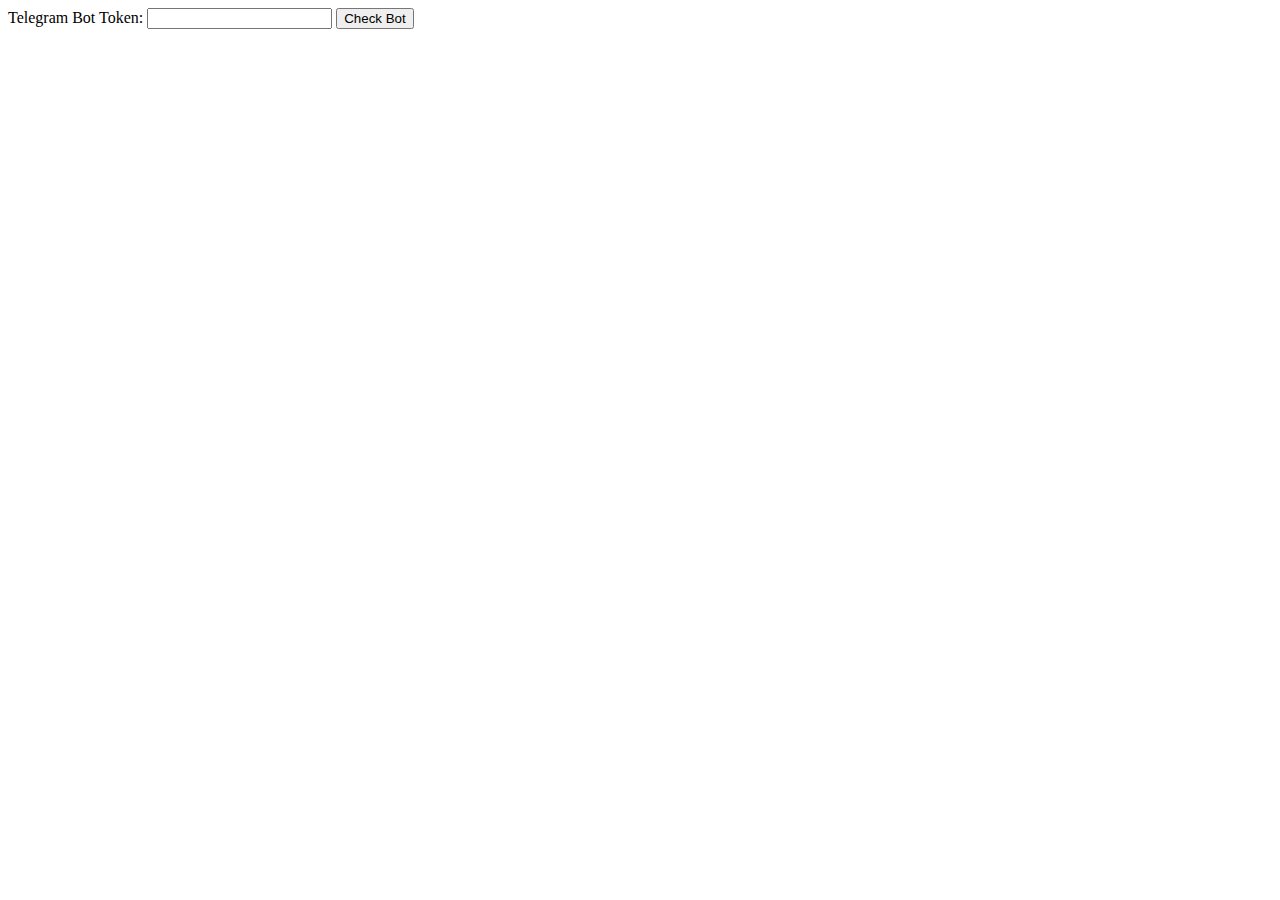
<file: tg.html>
<!DOCTYPE html>
<html lang="en">
<head>
    <meta charset="UTF-8">
    <meta name="viewport" content="width=device-width, initial-scale=1.0">
    <title>Telegram Tools</title>
</head>
<body>
    <form>
        <label for="token">Telegram Bot Token:</label>
        <input type="text" id="token" name="token" required>
        <button type="button" onclick="checkBot()">Check Bot</button>
    </form>

    <div id="result"></div>

    <script>
        function checkBot() {
            var token = document.getElementById("token").value;
            var url = "https://api.telegram.org/bot" + token + "/getMe";

            fetch(url)
                .then(response => response.json())
                .then(datas => {
                    var result = document.getElementById("result");
                    let data = JSON.parse(datas).result;
                    let out = `Name: ${data} | @${data.username}<br>ID: ${data.id}<br>Description: ${data.description}`;
                    result.innerHTML = out;
                })
                .catch(error => {
                    var result = document.getElementById("result");
                    result.innerHTML = "Error: " + error.message;
                });
        }
    </script>
</body>
</html>
</file>
